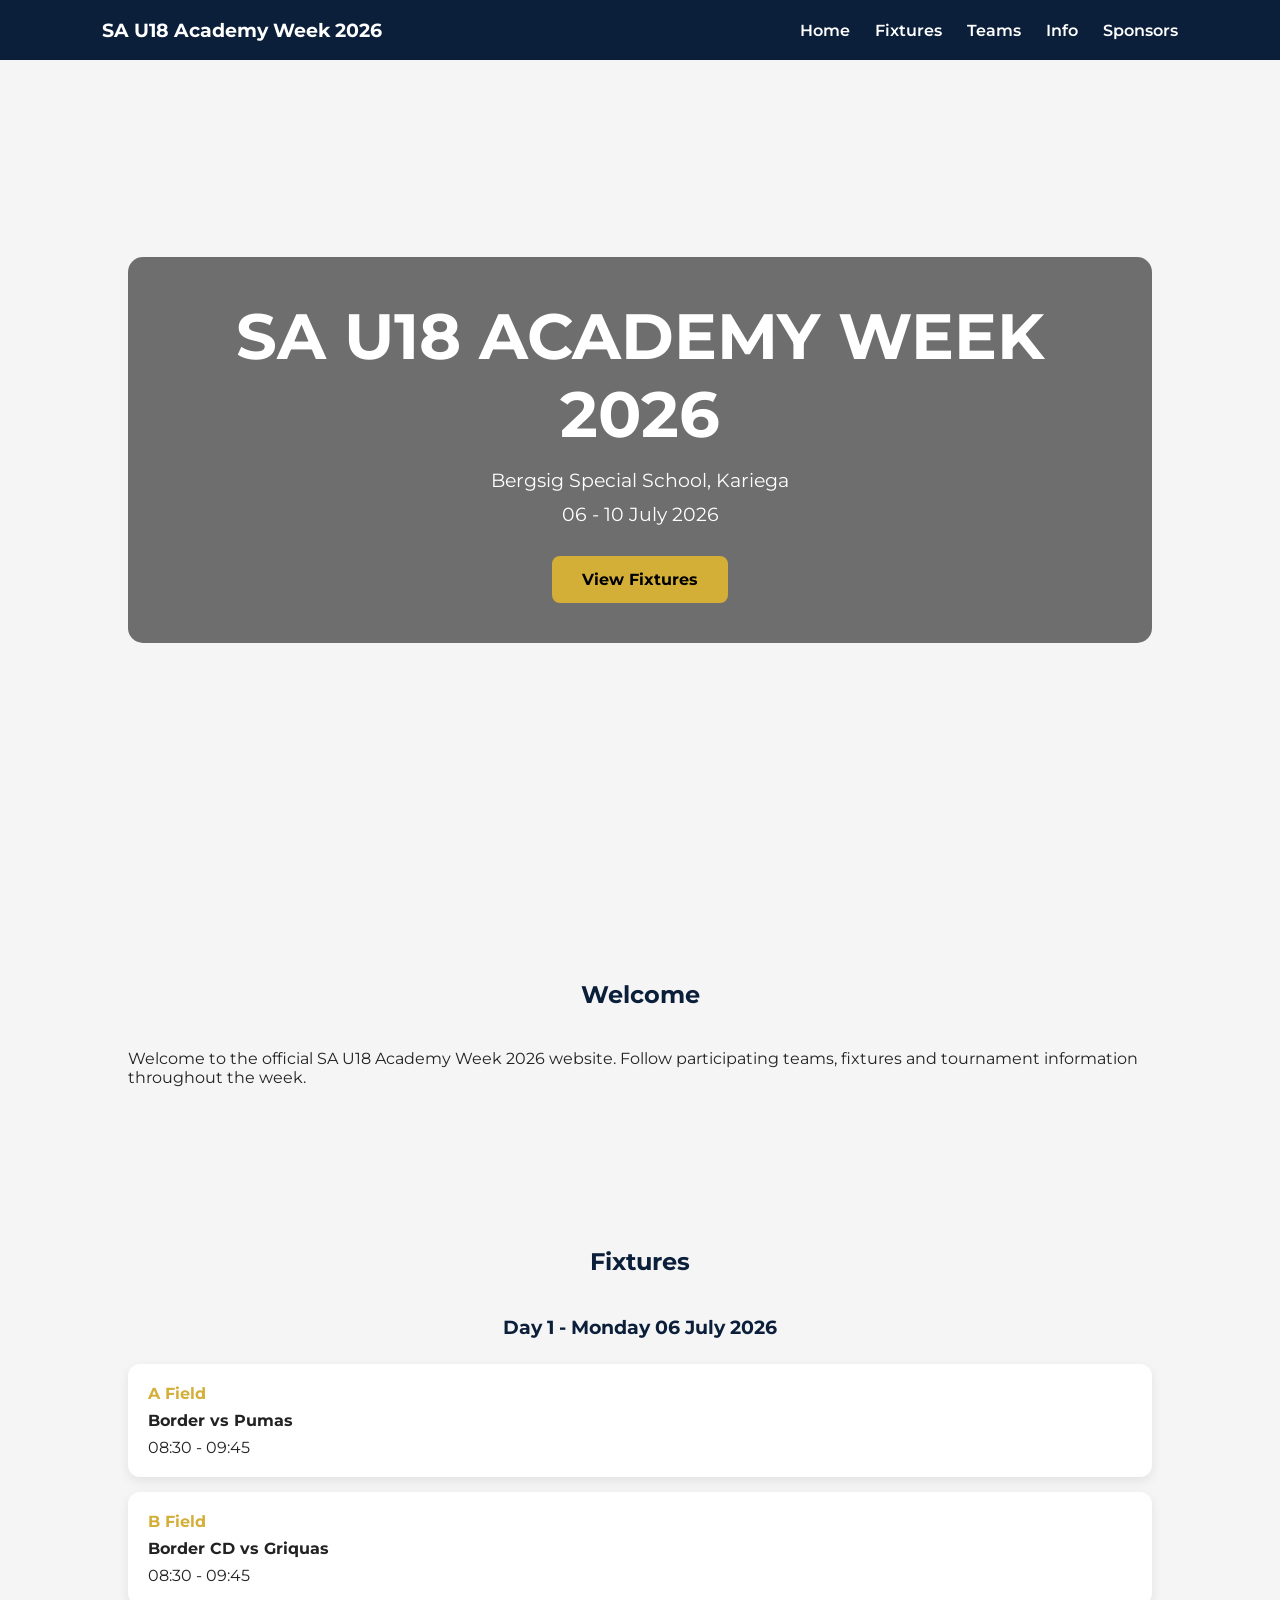
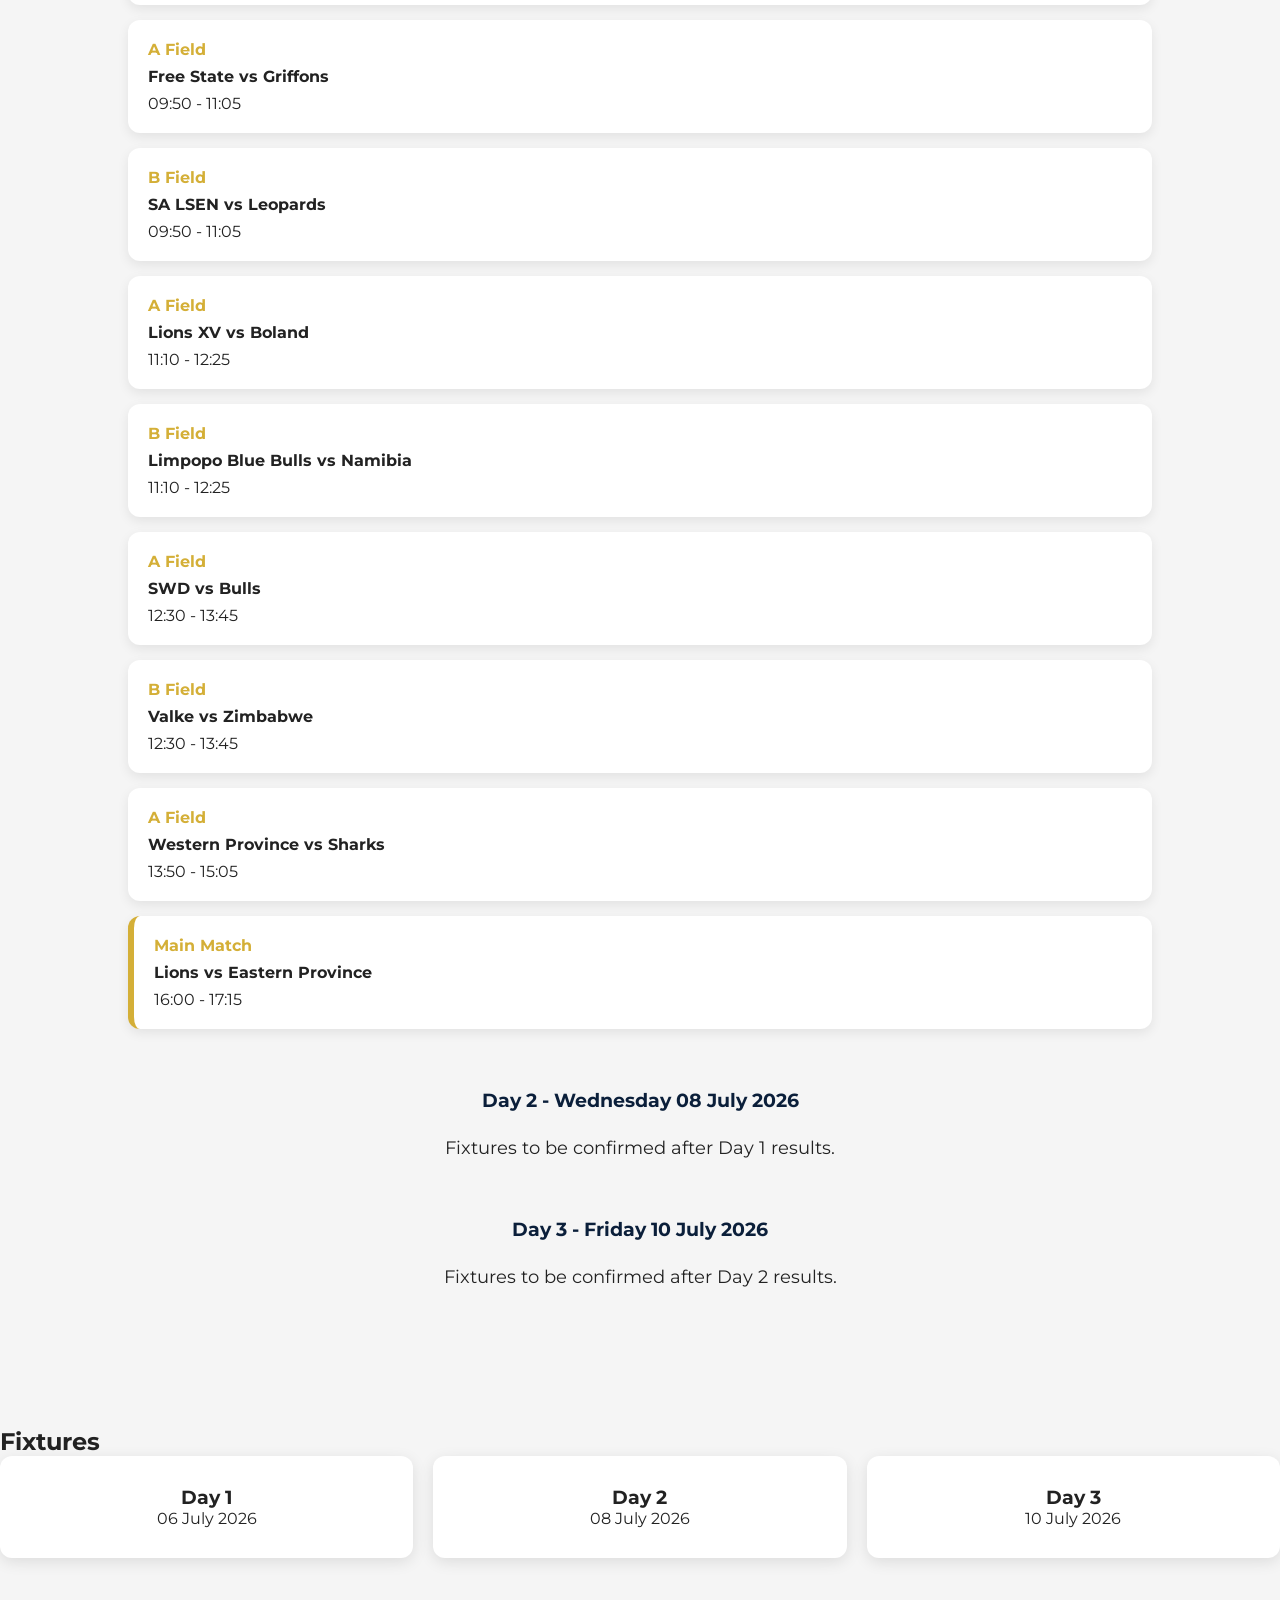
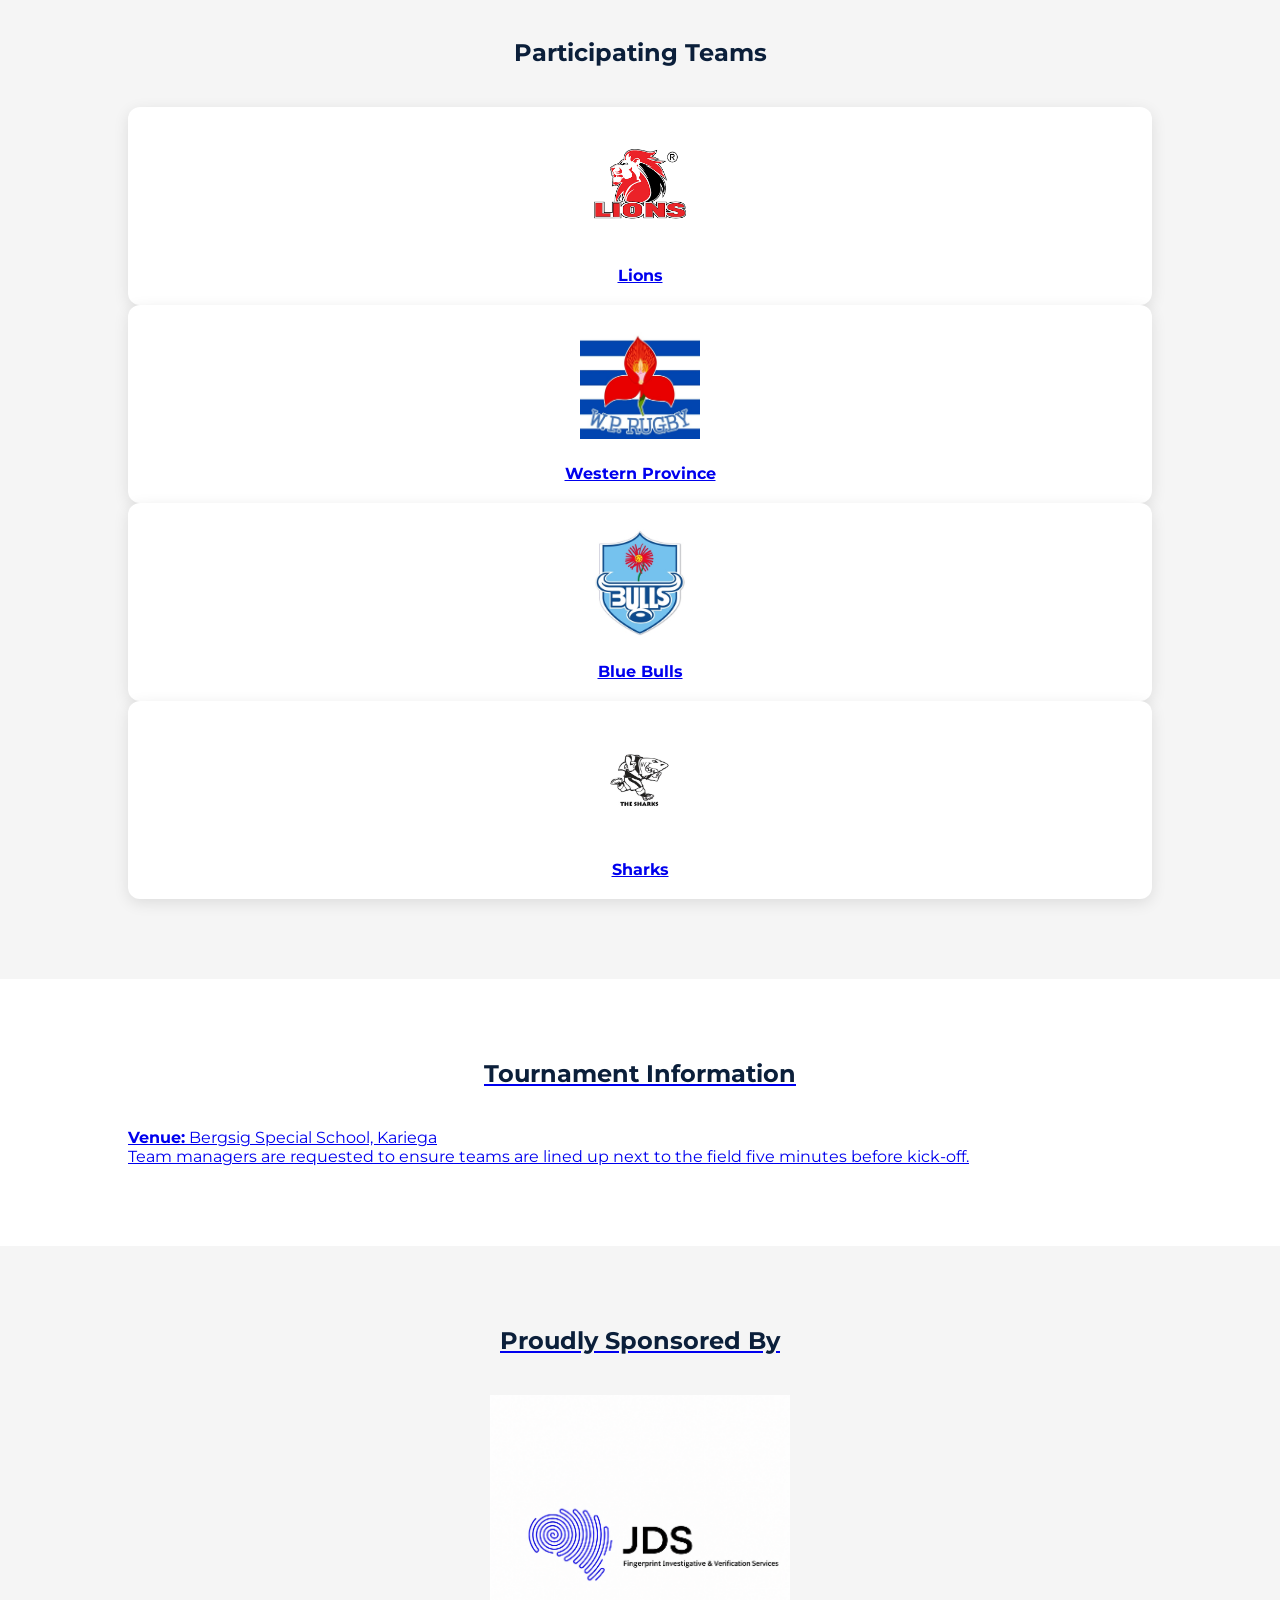
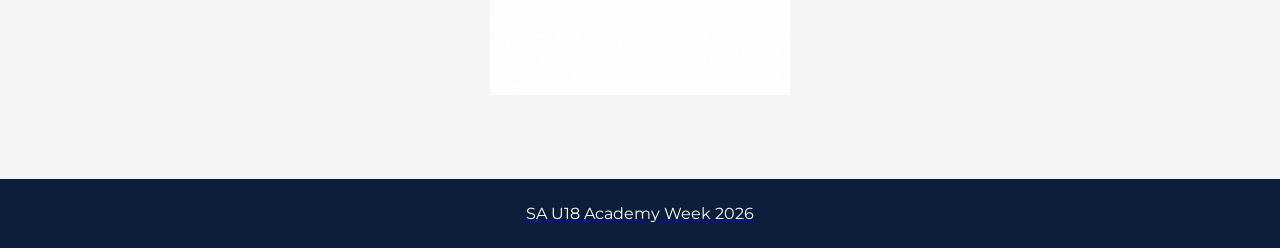
<file: index.html>
<!DOCTYPE html>
<html lang="en">
<head>
    <meta charset="UTF-8">
    <meta name="viewport" content="width=device-width, initial-scale=1.0">
    <title>SA U18 Academy Week 2026</title>

    <link rel="stylesheet" href="style.css">

    <link href="https://fonts.googleapis.com/css2?family=Montserrat:wght@400;600;700;800&display=swap" rel="stylesheet">
</head>
<body>

<header>
    <div class="logo">
        SA U18 Academy Week 2026
    </div>

    <nav>
        <a href="#home">Home</a>
        <a href="#fixtures">Fixtures</a>
        <a href="#teams">Teams</a>
        <a href="#info">Info</a>
        <a href="#sponsors">Sponsors</a>
    </nav>
</header>

<section class="hero" id="home">

    <div class="hero-overlay">

        <h1>SA U18 ACADEMY WEEK 2026</h1>

        <p>Bergsig Special School, Kariega</p>

        <p>06 - 10 July 2026</p>

        <a href="#fixtures" class="hero-btn">
            View Fixtures
        </a>

    </div>

</section>

<section class="welcome">

    <h2>Welcome</h2>

    <p>
        Welcome to the official SA U18 Academy Week 2026 website.
        Follow participating teams, fixtures and tournament information
        throughout the week.
    </p>

</section>

<section class="fixtures-preview" id="fixtures">

<h2>Fixtures</h2>

<div class="day-section">

<h3>Day 1 - Monday 06 July 2026</h3>

<div class="match-card">
    <span>A Field</span>
    <h4>Border vs Pumas</h4>
    <p>08:30 - 09:45</p>
</div>

<div class="match-card">
    <span>B Field</span>
    <h4>Border CD vs Griquas</h4>
    <p>08:30 - 09:45</p>
</div>

<div class="match-card">
    <span>A Field</span>
    <h4>Free State vs Griffons</h4>
    <p>09:50 - 11:05</p>
</div>

<div class="match-card">
    <span>B Field</span>
    <h4>SA LSEN vs Leopards</h4>
    <p>09:50 - 11:05</p>
</div>

<div class="match-card">
    <span>A Field</span>
    <h4>Lions XV vs Boland</h4>
    <p>11:10 - 12:25</p>
</div>

<div class="match-card">
    <span>B Field</span>
    <h4>Limpopo Blue Bulls vs Namibia</h4>
    <p>11:10 - 12:25</p>
</div>

<div class="match-card">
    <span>A Field</span>
    <h4>SWD vs Bulls</h4>
    <p>12:30 - 13:45</p>
</div>

<div class="match-card">
    <span>B Field</span>
    <h4>Valke vs Zimbabwe</h4>
    <p>12:30 - 13:45</p>
</div>

<div class="match-card">
    <span>A Field</span>
    <h4>Western Province vs Sharks</h4>
    <p>13:50 - 15:05</p>
</div>

<div class="match-card featured">
    <span>Main Match</span>
    <h4>Lions vs Eastern Province</h4>
    <p>16:00 - 17:15</p>
</div>

</div>

<div class="day-section">

<h3>Day 2 - Wednesday 08 July 2026</h3>

<p class="tbc">Fixtures to be confirmed after Day 1 results.</p>

</div>

<div class="day-section">

<h3>Day 3 - Friday 10 July 2026</h3>

<p class="tbc">Fixtures to be confirmed after Day 2 results.</p>

</div>

</section>

    <h2>Fixtures</h2>

    <div class="fixture-cards">

        <div class="fixture-card">
            <h3>Day 1</h3>
            <p>06 July 2026</p>
        </div>

        <div class="fixture-card">
            <h3>Day 2</h3>
            <p>08 July 2026</p>
        </div>

        <div class="fixture-card">
            <h3>Day 3</h3>
            <p>10 July 2026</p>
        </div>

    </div>

</section>

<section class="teams-preview" id="teams">

    <h2>Participating Teams</h2>

    <div class="team-grid">
<a href="teams/lions.html">
        <div class="team-card">
            <img src="images/teams/lions.png" alt="">
            <h4>Lions</h4>
        </div>

        <div class="team-card">
            <img src="images/teams/wp.png" alt="">
            <h4>Western Province</h4>
        </div>

        <div class="team-card">
            <img src="images/teams/bulls.png" alt="">
            <h4>Blue Bulls</h4>
        </div>

        <div class="team-card">
            <img src="images/teams/sharks.png" alt="">
            <h4>Sharks</h4>
        </div>

    </div>

</section>

<section id="info" class="info">

    <h2>Tournament Information</h2>

    <p><strong>Venue:</strong> Bergsig Special School, Kariega</p>

    <p>
        Team managers are requested to ensure teams are lined up
        next to the field five minutes before kick-off.
    </p>

</section>

<section id="sponsors" class="sponsors">

    <h2>Proudly Sponsored By</h2>

    <img src="images/sponsors/jds-logo.png" alt="JDS">

</section>

<footer>

    <p>
        SA U18 Academy Week 2026
    </p>

</footer>

</body>
</html>
</file>
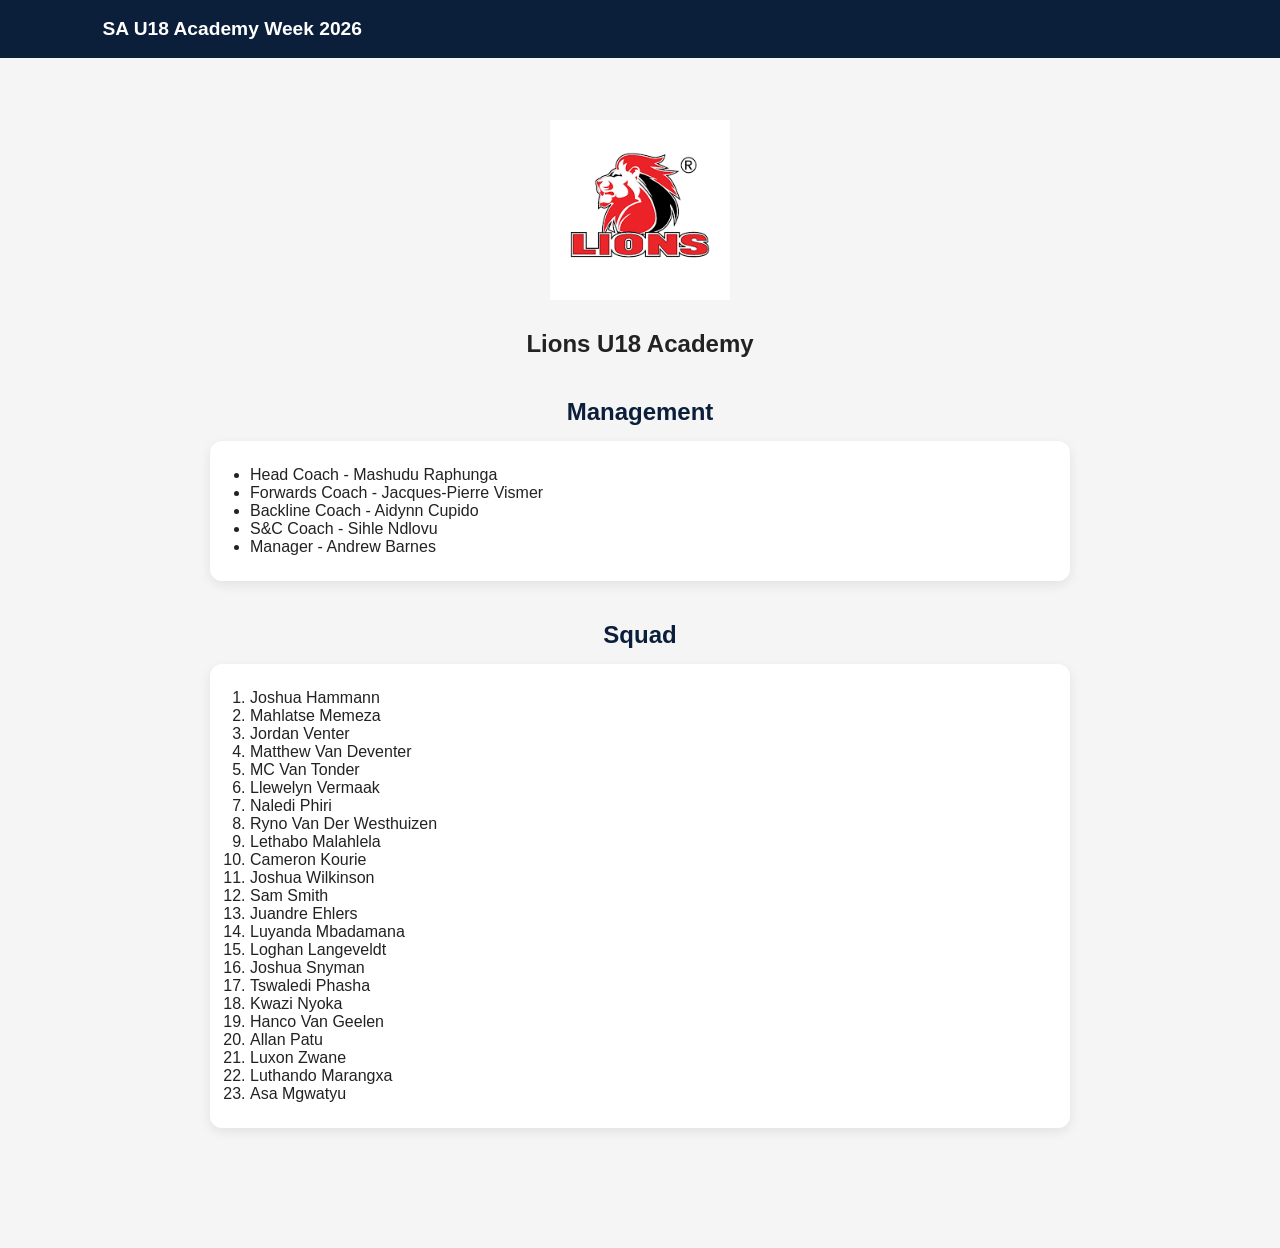
<file: teams/lions.html>
<!DOCTYPE html>
<html>
<head>
<meta charset="UTF-8">
<meta name="viewport" content="width=device-width, initial-scale=1.0">
<title>Lions U18 Academy</title>
<link rel="stylesheet" href="../style.css">
</head>

<body>

<header>
    <div class="logo">SA U18 Academy Week 2026</div>
</header>

<section class="team-page">

    <img src="../images/teams/lions.png" class="team-logo">

    <h1>Lions U18 Academy</h1>

    <h2>Management</h2>

    <ul>
        <li>Head Coach - Mashudu Raphunga</li>
        <li>Forwards Coach - Jacques-Pierre Vismer</li>
        <li>Backline Coach - Aidynn Cupido</li>
        <li>S&C Coach - Sihle Ndlovu</li>
        <li>Manager - Andrew Barnes</li>
    </ul>

    <h2>Squad</h2>

    <ol>
        <li>Joshua Hammann</li>
        <li>Mahlatse Memeza</li>
        <li>Jordan Venter</li>
        <li>Matthew Van Deventer</li>
        <li>MC Van Tonder</li>
        <li>Llewelyn Vermaak</li>
        <li>Naledi Phiri</li>
        <li>Ryno Van Der Westhuizen</li>
        <li>Lethabo Malahlela</li>
        <li>Cameron Kourie</li>
        <li>Joshua Wilkinson</li>
        <li>Sam Smith</li>
        <li>Juandre Ehlers</li>
        <li>Luyanda Mbadamana</li>
        <li>Loghan Langeveldt</li>
        <li>Joshua Snyman</li>
        <li>Tswaledi Phasha</li>
        <li>Kwazi Nyoka</li>
        <li>Hanco Van Geelen</li>
        <li>Allan Patu</li>
        <li>Luxon Zwane</li>
        <li>Luthando Marangxa</li>
        <li>Asa Mgwatyu</li>
    </ol>

</section>

</body>
</html>
</file>
<file: style.css>
*{
    margin:0;
    padding:0;
    box-sizing:border-box;
}

body{
    font-family:'Montserrat',sans-serif;
    background:#f5f5f5;
    color:#222;
}

header{
    position:fixed;
    top:0;
    width:100%;
    background:#0B1F3A;
    display:flex;
    justify-content:space-between;
    align-items:center;
    padding:18px 8%;
    z-index:1000;
}

.logo{
    color:white;
    font-weight:700;
    font-size:1.2rem;
}

nav{
    display:flex;
    gap:25px;
}

nav a{
    color:white;
    text-decoration:none;
    font-weight:600;
}

.hero{
    height:100vh;
    background:url("images/hero-bg.png");
    background-size:cover;
    background-position:center;
    display:flex;
    justify-content:center;
    align-items:center;
    text-align:center;
}

.hero-overlay{
    background:rgba(0,0,0,0.55);
    padding:40px;
    border-radius:15px;
}

.hero h1{
    color:white;
    font-size:4rem;
    margin-bottom:15px;
}

.hero p{
    color:white;
    font-size:1.2rem;
    margin-bottom:10px;
}

.hero-btn{
    display:inline-block;
    margin-top:20px;
    padding:14px 30px;
    background:#D4AF37;
    color:#000;
    text-decoration:none;
    border-radius:8px;
    font-weight:700;
}

section{
    padding:80px 10%;
}

section h2{
    text-align:center;
    margin-bottom:40px;
    color:#0B1F3A;
}

.fixture-cards{
    display:grid;
    grid-template-columns:repeat(auto-fit,minmax(250px,1fr));
    gap:20px;
}

.fixture-card{
    background:white;
    padding:30px;
    border-radius:12px;
    text-align:center;
    box-shadow:0 4px 15px rgba(0,0,0,0.1);
}

.team-grid{
    display:grid;
    grid-template-columns:repeat(auto-fit,minmax(220px,1fr));
    gap:25px;
}

.team-card{
    background:white;
    padding:20px;
    border-radius:12px;
    text-align:center;
    box-shadow:0 4px 15px rgba(0,0,0,0.1);
}

.team-card img{
    width:120px;
    height:120px;
    object-fit:contain;
    margin-bottom:15px;
}

.info{
    background:white;
}

.sponsors{
    text-align:center;
}

.sponsors img{
    max-width:300px;
    width:100%;
}

footer{
    background:#0B1F3A;
    color:white;
    text-align:center;
    padding:25px;
}
.day-section{
    margin-bottom:60px;
}

.day-section h3{
    color:#0B1F3A;
    margin-bottom:25px;
    text-align:center;
}

.match-card{
    background:white;
    padding:20px;
    border-radius:12px;
    margin-bottom:15px;
    box-shadow:0 4px 12px rgba(0,0,0,0.08);
}

.match-card span{
    color:#D4AF37;
    font-weight:700;
}

.match-card h4{
    margin:8px 0;
}

.featured{
    border-left:6px solid #D4AF37;
}

.tbc{
    text-align:center;
    font-size:1.1rem;
}
.team-page{
    max-width:900px;
    margin:auto;
    padding:120px 20px;
}

.team-logo{
    width:180px;
    display:block;
    margin:0 auto 30px;
}

.team-page h1{
    text-align:center;
    margin-bottom:30px;
}

.team-page h2{
    margin-top:40px;
    margin-bottom:15px;
}

.team-page ul,
.team-page ol{
    background:white;
    padding:25px 40px;
    border-radius:12px;
    box-shadow:0 4px 12px rgba(0,0,0,0.08);
}
</file>
